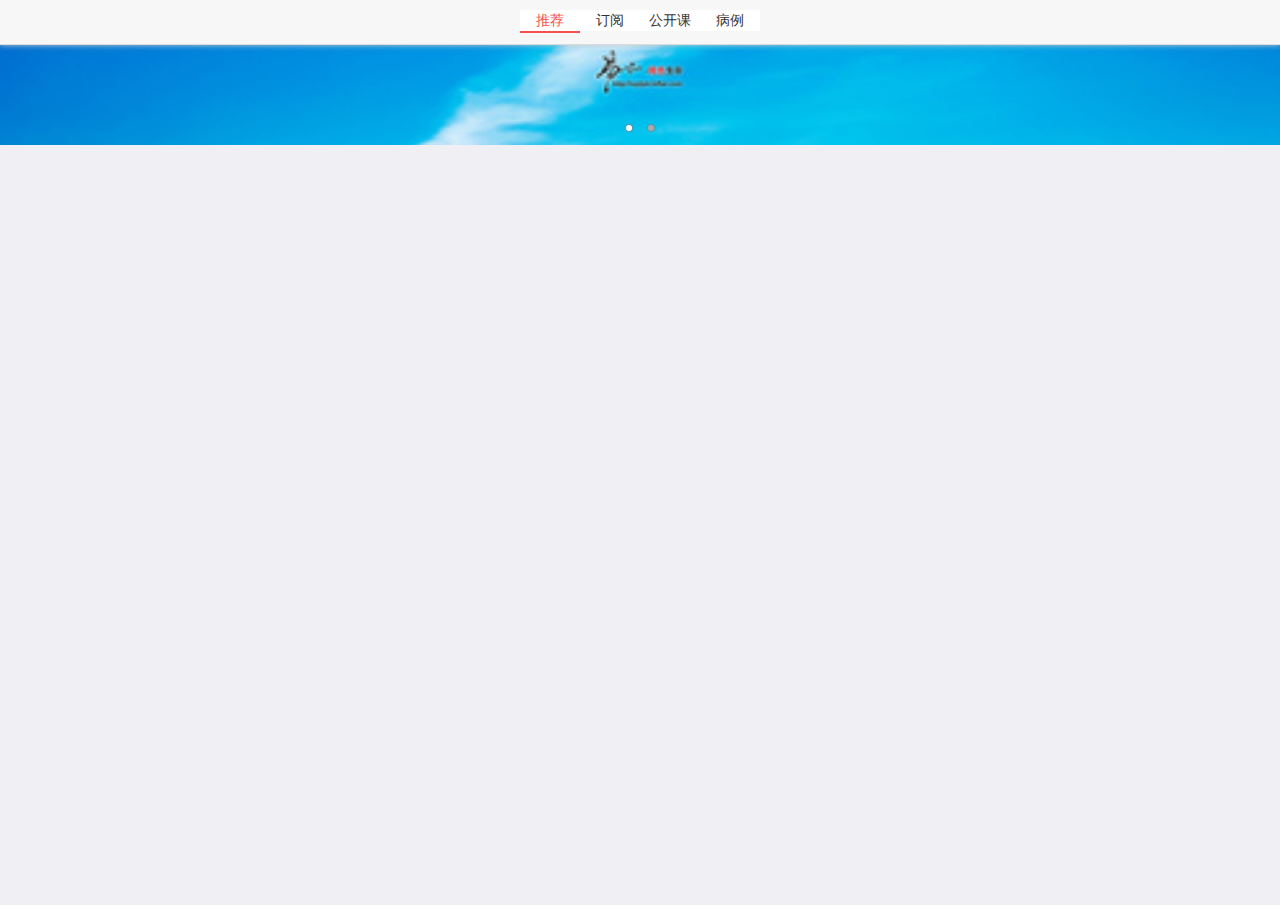
<file: LYHWebApp/home_main.html>
<!DOCTYPE html>
<html>

	<head>
		<meta charset="utf-8">
		<title></title>
		<meta name="viewport" content="width=device-width, initial-scale=1,maximum-scale=1,user-scalable=no">
		<meta name="apple-mobile-web-app-capable" content="yes">
		<meta name="apple-mobile-web-app-status-bar-style" content="black">
		<link rel="stylesheet" href="css/mui.min.css">
		<link rel="stylesheet" href="css/LYHMain.css">
	</head>

	<body>
		<!--<header class="mui-bar mui-bar-nav">
			<a id="back" class="mui-action-back mui-icon mui-icon-left-nav mui-pull-left"></a>
			<h1 id="title" class="mui-title">下拉刷新和上拉加载更多</h1>
		</header>-->
		<header class="mui-bar mui-bar-nav">
			<div class="LYHNewsHeader">
				<a class="active-a">推荐</a>
				<a>订阅</a>
				<a>公开课</a>
				<a>病例</a>
			</div>
		</header>
		<div class="mui-content"></div>
	</body>
	<script src="js/mui.min.js"></script>
	<script src="js/castapp.js"></script>
	<script src="js/castapp.js"></script>
	<script type="text/javascript">
		ca.init();
		//启用双击监听
		mui.init({
			gestureConfig: {
				doubletap: true
			},
			subpages: [{
				url: 'home_sub.html',
				id: 'home_sub.html',
				styles: {
					top: '45px',
					bottom: '0px',
				}
			}]
		});
		var contentWebview = null;
		document.querySelector('header').addEventListener('doubletap', function() {
			if(contentWebview == null) {
				contentWebview = plus.webview.currentWebview().children()[0];
			}
			contentWebview.evalJS("mui('#pullrefresh').pullRefresh().scrollTo(0,0,100)");
		});
		//实现点击切换功能========================================
		var index = 0;
		var arrayTagA = document.getElementsByTagName('a');
		for(var a = 0; a < arrayTagA.length; a++) {
			arrayTagA[a].index = a;
			//点击事件
			arrayTagA[a].onclick = function() {
				//判断是否点击了相同的channal
				if(this.index === index) {
					alert('当前频道已经是您点击的频道');
					return;
				}
				index = this.index;
				//1.先将所有的 className = "" ,目的去掉下滑线
				for(var b = 0; b < arrayTagA.length; b++) {
					arrayTagA[b].className = "";
				}
				//2.将this，也就是点击的这个className = active-a ,目的将下滑线加上
				this.className = 'active-a';
				var channal = this.innerHTML;
				var targetPage = 'home_sub.html';
				var notificationName = channal;
				var noticeArr = [targetPage]; // 通知id数组					
				var notice = 'home_sub.html'; // 通知id单个字符串
				dongyi.sendNotice(notice, 'home_sub.html', {
					name: notificationName
				});			
			}
		}
	</script>

</html>
</file>
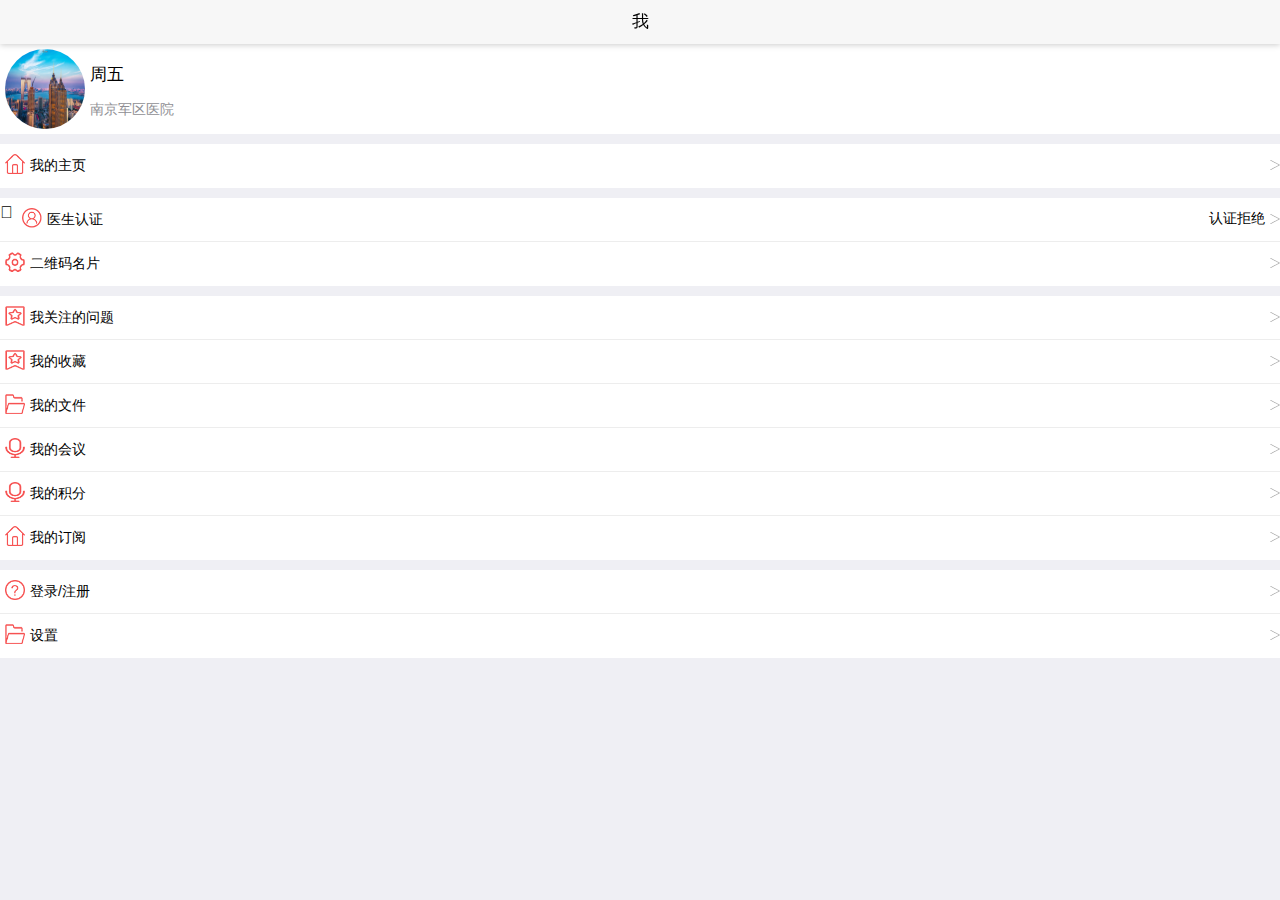
<file: LYHWebApp/me.html>
<!doctype html>
<html>
	<head>
		<meta charset="UTF-8">
		<title></title>
		<meta name="viewport" content="width=device-width,initial-scale=1,minimum-scale=1,maximum-scale=1,user-scalable=no" />
		<link href="css/mui.min.css" rel="stylesheet" />
		<link href="css/LYHMain.css" rel="stylesheet" />
		<link href="css/iconfont.css" rel="stylesheet" />
	</head>
	<body>
		<header class="mui-bar mui-bar-nav">
		    <h1 class="mui-title">我</h1>
		</header>
		
		<div class="mui-content">
			<div class="LYHMe-Cell-Header">
				<div class="LYHMe-Cell-Header-temp LYHMe-Cell-Header-imageIcon">
					<img src="images/1.jpg" />
				</div>
				<div class=" LYHMe-Cell-Header-temp LYHMe-Cell-Header-rightContent">
					<div class="LYHMe-Cell-Header-rightContent-name">
						周五
					</div>
					<div class="LYHMe-Cell-Header-rightContent-hosptial">
						<p>南京军区医院</p>
					</div>
				</div>
			</div>
			<div class="MeSectionTwo">
				<div class="MeCellLeftIcon">
					<img src="images/my_wdzhuye@2x.png" />
				</div>
				<div class="MeCellTItle">
					我的主页
				</div>
				<div class="MeCellRightIcon ">
					<img src="images/gj_ypsm_jiantou@3x.png" />
				</div>
				<div class="MeCellOther">
					
				</div>
			</div>

			<div class="MeSectionTwo publishAddBottomLine">
				<div class="MeCellLeftIcon  icon-zhuye">
					<img src="images/my_dengluzhuce@2x.png" />
				</div>
				<div class="MeCellTItle">
					医生认证
				</div>
				<div class="MeCellRightIcon ">
					<img src="images/gj_ypsm_jiantou@3x.png" />
				</div>
				<div class="MeCellOther">
					认证拒绝
				</div>
			</div>
			<div class="MeSectionTwo MeSectionFour">
				<div class="MeCellLeftIcon">
					<img src="images/my_shezhi@2x.png" />
				</div>
				<div class="MeCellTItle">
					二维码名片
				</div>
				<div class="MeCellRightIcon ">
					<img src="images/gj_ypsm_jiantou@3x.png" />
				</div>
				<div class="MeCellOther">
					
				</div>
			</div>
			<div class="MeSectionTwo publishAddBottomLine">
				<div class="MeCellLeftIcon">
					<img src="images/my_wdshoucang@2x.png" />
				</div>
				<div class="MeCellTItle">
					我关注的问题
				</div>
				<div class="MeCellRightIcon ">
					<img src="images/gj_ypsm_jiantou@3x.png" />
				</div>
				<div class="MeCellOther">
					
				</div>
			</div>
			<div class="MeSectionTwo MeSectionFour publishAddBottomLine">
				<div class="MeCellLeftIcon">
					<img src="images/my_wdshoucang@2x.png" />
				</div>
				<div class="MeCellTItle">
					我的收藏
				</div>
				<div class="MeCellRightIcon ">
					<img src="images/gj_ypsm_jiantou@3x.png" />
				</div>
				<div class="MeCellOther">
					
				</div>
			</div>
			<div class="MeSectionTwo MeSectionFour publishAddBottomLine">
				<div class="MeCellLeftIcon">
					<img src="images/my_wdwenjian@2x.png" />
				</div>
				<div class="MeCellTItle">
					我的文件
				</div>
				<div class="MeCellRightIcon ">
					<img src="images/gj_ypsm_jiantou@3x.png" />
				</div>
				<div class="MeCellOther">
					
				</div>
			</div>
			<div class="MeSectionTwo MeSectionFour publishAddBottomLine">
				<div class="MeCellLeftIcon">
					<img src="images/my_wdhuiyi@2x.png" />
				</div>
				<div class="MeCellTItle">
					我的会议
				</div>
				<div class="MeCellRightIcon ">
					<img src="images/gj_ypsm_jiantou@3x.png" />
				</div>
				<div class="MeCellOther">
					
				</div>
			</div>
			<div class="MeSectionTwo MeSectionFour publishAddBottomLine">
				<div class="MeCellLeftIcon">
					<img src="images/my_wdhuiyi@2x.png" />
				</div>
				<div class="MeCellTItle">
					我的积分
				</div>
				<div class="MeCellRightIcon ">
					<img src="images/gj_ypsm_jiantou@3x.png" />
				</div>
				<div class="MeCellOther">
				
				</div>
			</div>
			<div class="MeSectionTwo MeSectionFour">
				<div class="MeCellLeftIcon">
					<img src="images/my_wdzhuye@2x.png" />
				</div>
				<div class="MeCellTItle">
					我的订阅
				</div>
				<div class="MeCellRightIcon ">
					<img src="images/gj_ypsm_jiantou@3x.png" />
				</div>
				<div class="MeCellOther">
					
				</div>
			</div>

			<div class="MeSectionTwo publishAddBottomLine">
				<div class="MeCellLeftIcon">
					<img src="images/my_wgzdwt@2x.png" />
				</div>
				<div class="MeCellTItle">
					登录/注册
				</div>
				<div class="MeCellRightIcon ">
					<img src="images/gj_ypsm_jiantou@3x.png" />
				</div>
				<div class="MeCellOther">
					
				</div>
			</div>
			<div class="MeSectionTwo MeSectionFour">
				<div class="MeCellLeftIcon">
					<img src="images/my_wdwenjian@2x.png" />
				</div>
				<div class="MeCellTItle">
					设置
				</div>
				<div class="MeCellRightIcon ">
					<img src="images/gj_ypsm_jiantou@3x.png" />
				</div>
				<div class="MeCellOther">
					
				</div>
			</div>
		</div>

		<script src="js/mui.min.js"></script>
		<script type="text/javascript">
			mui.init()
		</script>
	</body>
</html>
</file>
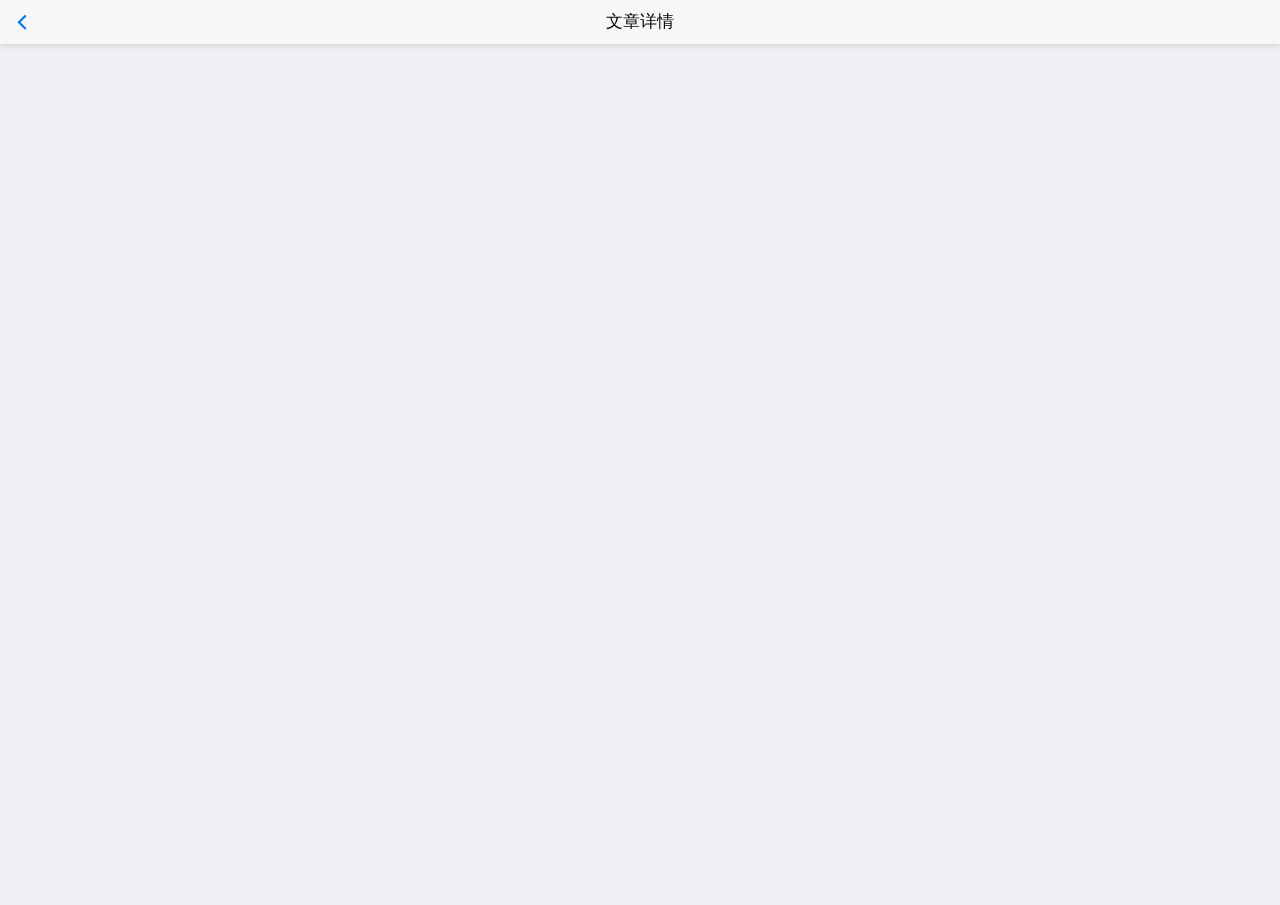
<file: LYHWebApp/newsDetail.html>
<!DOCTYPE html>
<html>

	<head>
		<meta charset="UTF-8">
		<title></title>
		<meta name="viewport" content="width=device-width, initial-scale=1,maximum-scale=1,user-scalable=no">
		<meta name="apple-mobile-web-app-capable" content="yes">
		<meta name="apple-mobile-web-app-status-bar-style" content="black">
		<link rel="stylesheet" href="css/mui.min.css">
		<link rel="stylesheet" href="css/LYHMain.css">
		<script src="js/mui.min.js"></script>
		<script src="js/castapp.js"></script>
	</head>

	<body>
		<header class="mui-bar mui-bar-nav">
			<a class="mui-action-back mui-icon mui-icon-left-nav mui-pull-left"></a>
			<h1 class="mui-title">文章详情</h1>
		</header>
	</body>

	<script type="text/javascript">
		ca.init();
		var docId;
		if(window.localStorage) {
			docId = localStorage.docId;
//			alert(localStorage.docId);
		}
		castapp.receiveNotice('newsDetail.html', function(event) {
			var name = event.detail.name;
			var docId = event.detail.docId;
			alert("name" + name);
			alert("docId" + docId);
			dongyi.showWaiting('正在刷新数据');
		});
		alert("kandao le me docId");
		//启用双击监听
		mui.init({
			gestureConfig: {
				doubletap: true
			},
			subpages: [{
				url: 'https://www.liangyihui.net/doc/detail?id='+docId,
				id: 'newsdetail',
				styles: {
					top: '45px',
					bottom: '0px',
				}
			}]
		});
	</script>

</html>
</file>
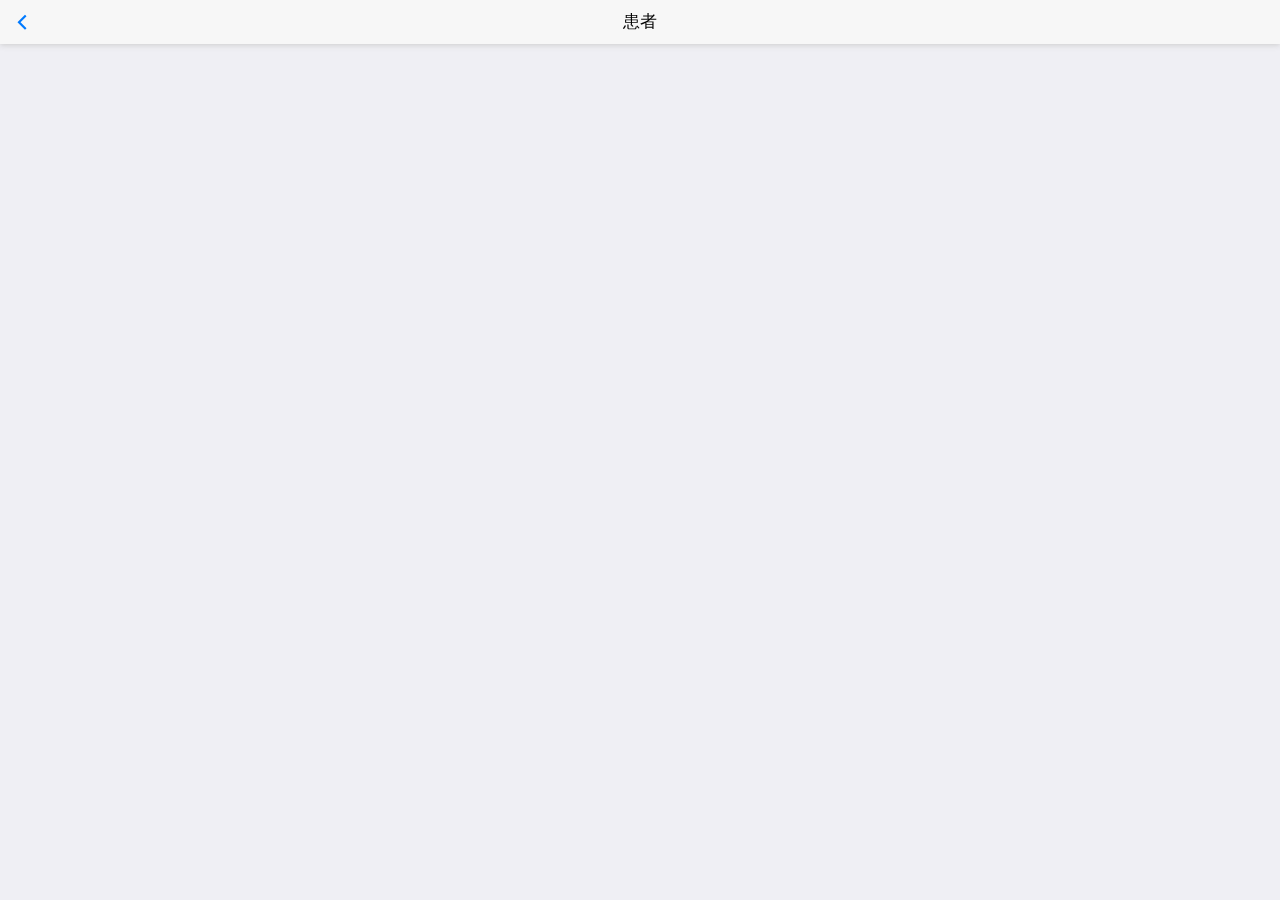
<file: LYHWebApp/patient.html>
<!doctype html>
<html>

	<head>
		<meta charset="UTF-8">
		<title></title>
		<meta name="viewport" content="width=device-width,initial-scale=1,minimum-scale=1,maximum-scale=1,user-scalable=no" />
		<link href="css/mui.min.css" rel="stylesheet" />
	</head>

	<body>
		
		<header class="mui-bar mui-bar-nav">
		    <a class="mui-action-back mui-icon mui-icon-left-nav mui-pull-left"></a>
		    <h1 class="mui-title">患者</h1>
		</header>
	
	</body>
	
		<script src="js/mui.min.js"></script>
		<script type="text/javascript">
			mui.init()
		</script>

</html>
</file>
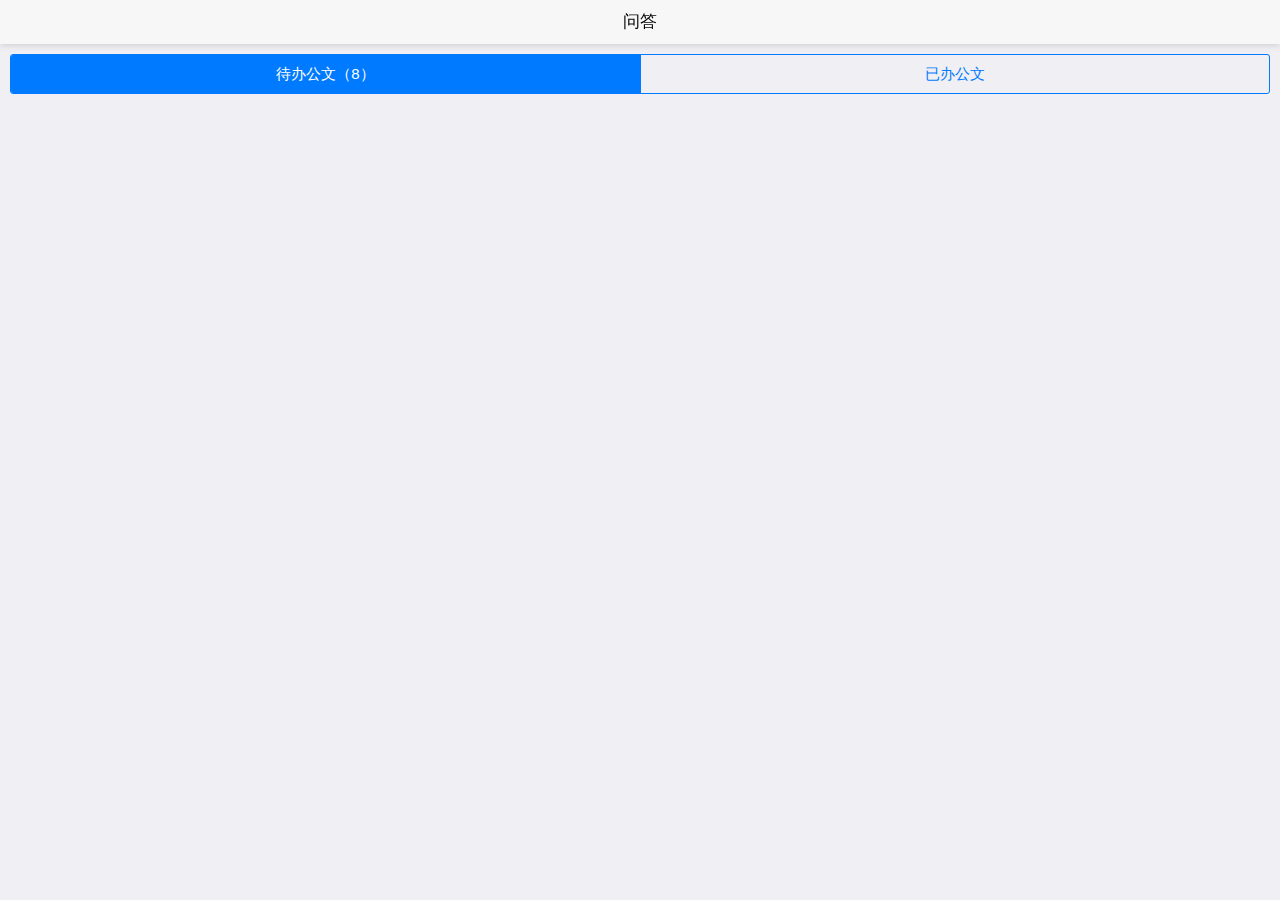
<file: LYHWebApp/questionAndAnswer.html>
<!doctype html>
<html>

	<head>
		<meta charset="UTF-8">
		<title></title>
		<meta name="viewport" content="width=device-width,initial-scale=1,minimum-scale=1,maximum-scale=1,user-scalable=no" />
		<link href="css/mui.min.css" rel="stylesheet" />
	</head>
	<header class="mui-bar mui-bar-nav">
	    <h1 class="mui-title">问答</h1>
	</header>
	
	<div class="mui-content">
			<div class="" style="padding: 10px 10px;">
				<div id="segmentedControl" class="mui-segmented-control">
					<a class="mui-control-item mui-active" href="#item1">
				待办公文（8）
			</a>
					<a class="mui-control-item" href="#item2">
				已办公文
			</a>
				</div>
					</div>
	    
	</div>
	
	
		

	<body>
		<script src="js/mui.min.js"></script>
		<script type="text/javascript">
			mui.init()
		</script>
	</body>

</html>
</file>
<file: LYHWebApp/css/LYHMain.css>
* {
	margin: 0px;
	padding: 0px;
}

.LYHNewsHeader {
	background: transparent;
	overflow: hidden;
	width: 240px;
	display: block;
	position: relative;
	/*居中方式*/
	display: block;
	margin: 10px auto;
}

.LYHNewsHeader a {
	display: block;
	float: left;
	text-align: center;
	width: 25%;
	background: white;
	color: #333333;
	font-size: 14px;
}

.active-a {
	/*下划线*/
	border-bottom: 2px solid #f65151;
	/*选中颜色*/
	color: #f65151 !important;
}


/*图片轮播*/

.LYHImageSycle {
	background: red;
	/*height: 50px;*/
}


/*修改Mui的原生大小（轮播图）*/

.mui-slider {
	height: 100px;
}


/*最下部分的Cell*/

.mui-table-view-cell {
	height: 100px;
}

.mui-media-body {
	height: 100;
}

.mui-media-object {
	max-width: 90px;
	width: 90px;
	height: 90px!important;
}


/*标签*/

.LYHMark {
	color: #f65151;
	font-size: 12px;
	border: 1px solid#f65151;
	border-radius: 3px;
	float: left;
	position: relative;
	top: 10px;
	/*height: 35px;*/
}

.LYHLabelTimeCountRead {
	float: right;
	font-size: 12px;
	color: #666666;
	position: relative;
	top: 20px;
	/*background: red;*/
	height: 44px;
}


/*我部分的css*/
.LYHMe-Cell-Header {
	background: white;
	width: 100%;
	height: 90px;
	float: left;
	padding: 5px;
}
.LYHMe-Cell-Header-imageIcon {
	width: 80px;
	height: 100%;
	/*background: red;*/
	float: left;
}

.LYHMe-Cell-Header-imageIcon img {
	width: 100%;
	height: 100%;
	border-radius: 40px;
}

.LYHMe-Cell-Header-rightContent {
	width: 70%;
	height: 100%;
	/*background: orange;*/
	float: left;
	margin-left: 5px;
}

.LYHMe-Cell-Header-rightContent-name {
	font-size: 17px;
	height: 20px;
	position: relative;
	top: 15px;
}

.LYHMe-Cell-Header-rightContent-hosptial {
	font-size: 14px;
	/*background: blue;*/
	height: 60px;
	/*div中的行内高度   *** 真尼玛的奇葩*/
	line-height: 80px;
}
/*下面的cell*/
.MeCellLeftIcon {
	float: left;
	height: 100%;
}

.MeCellLeftIcon img {
	width: 20px !important;
	height: 20px !important;
	position: relative;
	margin-left: 5px;
	top: 10px;
}

.MeCellTItle {
	float: left;
	font-size: 14px;
	margin-top: 5px;
	position: relative;
	top: 6px;
	left: 5px;
}

.MeCellRightIcon {
	float: right;
	margin-top: 10px;
	margin-left: 5px;
}

.MeCellRightIcon img {
	width: 10px !important;
	height: 10px !important;
	margin-top: 6px;
}
.MeCellOther {
	float: right;
	font-size: 14px;
	margin-top: 10px;
}
.MeSectionTwo {
	float: left;
	height: 44px;
	width: 100%;
	background: white;
	margin-top: 10px;
}

.MeSectionFour {
	margin-top: 0px !important;
	/*background: red !important;*/
}
.publishAddBottomLine {
	border-bottom: 1px solid #ededed;
}
.publishClassClear {
	clear: both;
}

/*tool的css部分*/
.toolClassCell {
	height: 44px;
	background: white;
}
.toolClassCell-LeftIcon {
	/*background: orange;*/
	float: left;
	height: 100%;
	margin-left: 5px;
}
.classToolLeftIcon {
	margin-top: 10px;
}
.toolClassCell-Right {
	/*background: blue;*/
	float: left;
	margin: 5px;
	margin-top: 10px;
	width: 90%;
}
</file>
<file: LYHWebApp/css/iconfont.css>
@font-face {font-family: "iconfont";
  src: url('iconfont.eot?t=1470151416'); /* IE9*/
  src: url('iconfont.eot?t=1470151416#iefix') format('embedded-opentype'), /* IE6-IE8 */
  url('iconfont.woff?t=1470151416') format('woff'), /* chrome, firefox */
  url('../fonts/iconfont.ttf?t=1470151416') format('truetype'), /* chrome, firefox, opera, Safari, Android, iOS 4.2+*/
  url('iconfont.svg?t=1470151416#iconfont') format('svg'); /* iOS 4.1- */
}

.iconfont {
  font-family:"iconfont" !important;
  font-size:16px;
  font-style:normal;
  -webkit-font-smoothing: antialiased;
  -webkit-text-stroke-width: 0.2px;
  -moz-osx-font-smoothing: grayscale;
}
.icon-zhuye:before { content: "\e600"; }
.icon-dingyue:before { content: "\e601"; }
.icon-shezhi:before { content: "\e602"; }
.icon-shoucang:before { content: "\e603"; }
.icon-jifen:before { content: "\e604"; }
.icon-jisuanqi1:before { content: "\e605"; }
.icon-fangbianshouce:before { content: "\e606"; }
.icon-xueshuhuiyi:before { content: "\e607"; }
.icon-zixun:before { content: "\e608"; }
.icon-shuji:before { content: "\e609"; }
.icon-wo:before { content: "\e60a"; }
.icon-gongju:before { content: "\e60b"; }
.icon-erweima:before { content: "\e60c"; }
.icon-wenda:before { content: "\e60d"; }
.icon-wenti:before { content: "\e60e"; }
.icon-renzheng:before { content: "\e60f"; }
.icon-tabbuticon1display:before { content: "\e610"; }
.icon-yaopin:before { content: "\e611"; }
.icon-wenjian:before { content: "\e612"; }
.icon-huiyi:before { content: "\e613"; }
.icon-huanzhe:before { content: "\e614"; }
</file>
